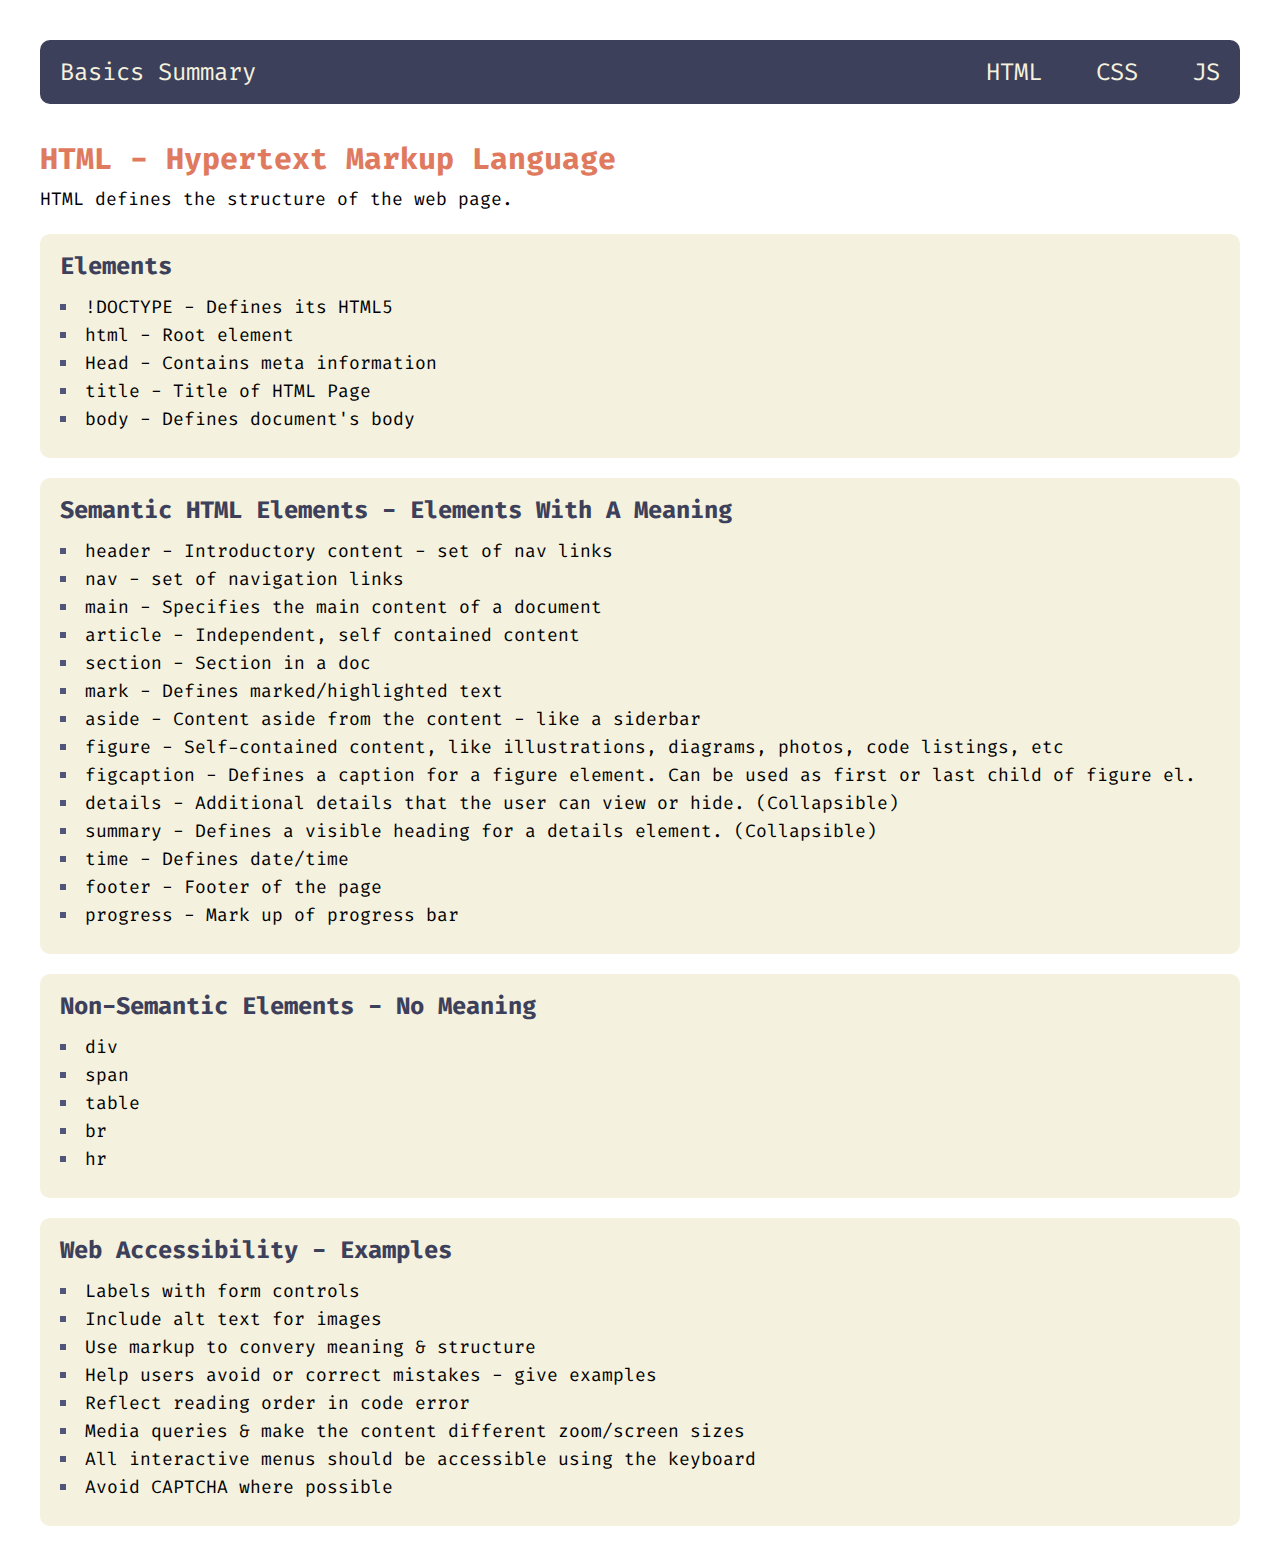
<file: index.html>
<!DOCTYPE html>
<html lang="en">
<head>
  <meta charset="UTF-8">
  <meta name="viewport" content="width=device-width, initial-scale=1.0">
  <link rel="stylesheet" href="./reset.css">
  <link rel="stylesheet" href="./style.css">
  <title>Basics</title>
</head>
<body>
  <header class="header">
    <div class="logo">Basics Summary</div>
    <nav>
      <a href="./index.html">HTML</a>
      <a href="./css-info.html">CSS</a>
      <a href="./js-info.html">JS</a>
    </nav>
  </header>
 <div class="content content-html">
  <h1 class="content-heading">HTML - Hypertext Markup Language</h1>
  <p class="content-subheading">HTML defines the structure of the web page.</p>
  <div class="container">
    <h1>Elements</h1>
    <ul>
      <li>!DOCTYPE - Defines its HTML5</li>
      <li>html - Root element</li>
      <li>Head - Contains meta information</li>
      <li>title - Title of HTML Page</li>
      <li>body - Defines document's body</li>
    </ul>
  </div>
  <div class="container">
    <h1>Semantic HTML Elements - Elements With A Meaning</h1>
    <ul>
      <li>header - Introductory content - set of nav links</li>
      <li>nav - set of navigation links</li>
      <li>main - Specifies the main content of a document</li>
      <li>article - Independent, self contained content</li>
      <li>section - Section in a doc</li>
      <li>mark - Defines marked/highlighted text</li>
      <li>aside - Content aside from the content - like a siderbar</li>
      <li>figure - Self-contained content, like illustrations, diagrams, photos, code listings, etc</li>
      <li>figcaption - Defines a caption for a figure element. Can be used as first or last child of figure el.</li>
      <li>details - Additional details that the user can view or hide. <span class="note">(Collapsible)</span></li>
      <li>summary - Defines a visible heading for a details element. <span class="note">(Collapsible)</span></li>
      <li>time - Defines date/time</li>
      <li>footer - Footer of the page</li>
      <li>progress - Mark up of progress bar</li>
    </ul>
  </div>
  <div class="container">
    <h1>Non-Semantic Elements - No Meaning</h1>
    <ul>
      <li>div</li>
      <li>span</li>
      <li>table</li>
      <li>br</li>
      <li>hr</li>
    </ul>
  </div>
  <div class="container">
    <h1>Web Accessibility - Examples</h1>
    <ul>
      <li>Labels with form controls</li>
      <li>Include alt text for images</li>
      <li>Use markup to convery meaning & structure</li>
      <li>Help users avoid or correct mistakes - give examples</li>
      <li>Reflect reading order in code error</li>
      <li>Media queries & make the content different zoom/screen sizes</li>
      <li>All interactive menus should be accessible using the keyboard</li>
      <li>Avoid CAPTCHA where possible</li>
    </ul>
  </div>
 </div>
</body>
</html>
</file>
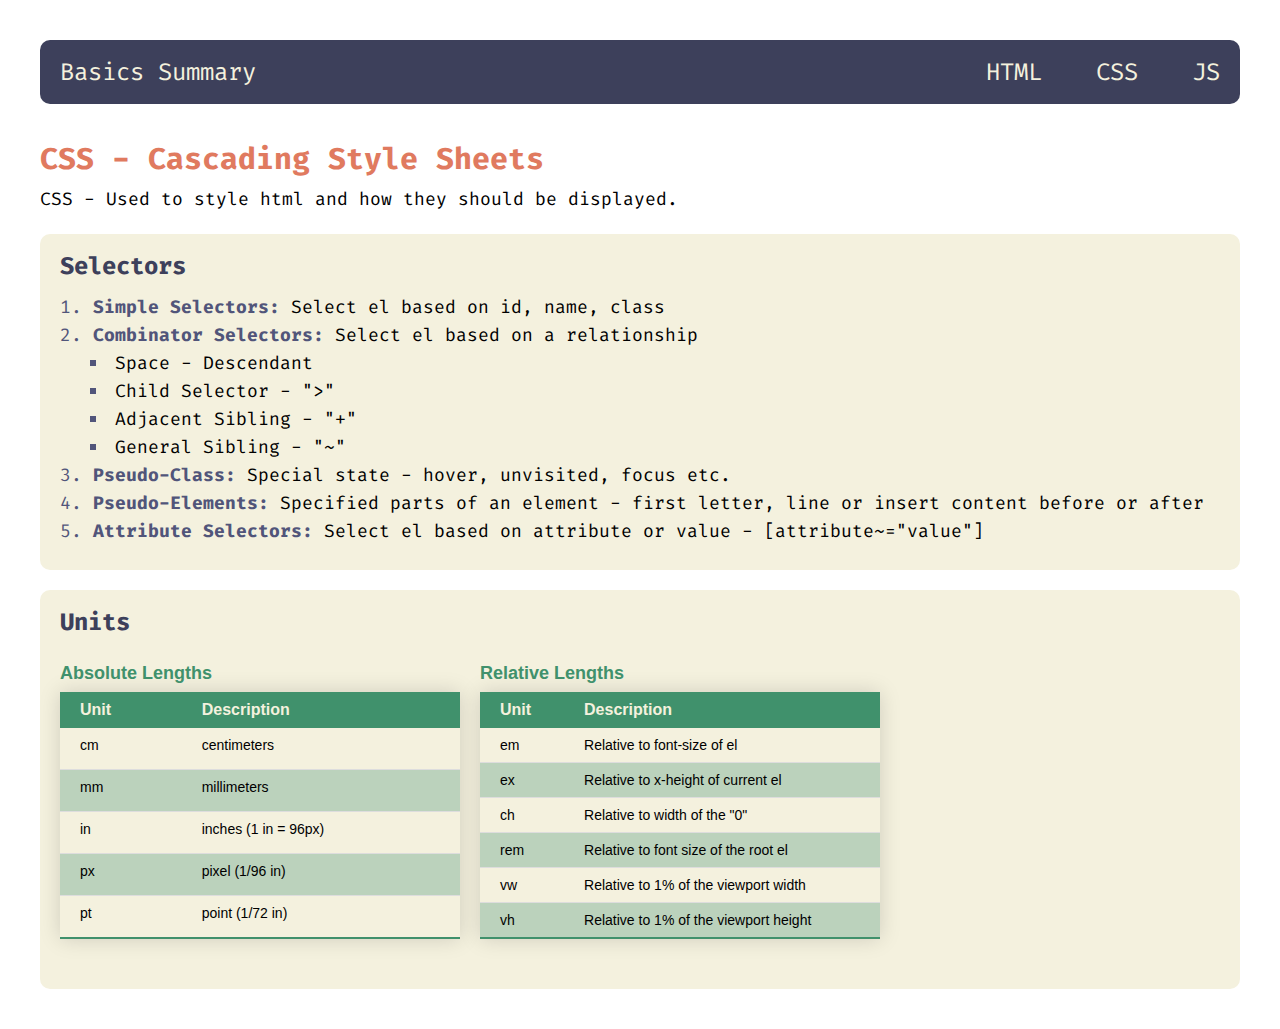
<file: css-info.html>
<!DOCTYPE html>
<html lang="en">
<head>
  <meta charset="UTF-8">
  <meta name="viewport" content="width=device-width, initial-scale=1.0">
  <link rel="stylesheet" href="./reset.css">
  <link rel="stylesheet" href="./style.css">
  <title>CSS</title>
</head>
<body>
  <header class="header">
    <div class="logo">Basics Summary</div>
    <nav>
      <a href="./index.html">HTML</a>
      <a href="./css-info.html">CSS</a>
      <a href="./js-info.html">JS</a>
    </nav>
  </header>
  <div class="content content-css">
    <div class="content-header">
      <h1 class="content-heading">CSS - Cascading Style Sheets</h1>
      <p class="content-subheading">CSS - Used to style html and how they should be displayed.</p>
    </div>
    <div class="container">
      <h1>Selectors</h1>
      <ol>
        <li><span class="bold">Simple Selectors: </span>Select el based on id, name, class</li>
        <li><span class="bold">Combinator Selectors: </span>Select el based on a relationship
          <ul>
            <li>Space - Descendant</li>
            <li>Child Selector - ">"</li>
            <li>Adjacent Sibling - "+"</li>
            <li>General Sibling - "~"</li>
          </ul>
        </li>
        <li><span class="bold">Pseudo-Class: </span>Special state - hover, unvisited, focus etc.</li>
        <li><span class="bold">Pseudo-Elements: </span>Specified parts of an element - first letter, line or insert content before or after</li>
        <li><span class="bold">Attribute Selectors: </span>Select el based on attribute or value - [attribute~="value"]</li>
      </ol>
    </div>
    <div class="container">
      <h1>Units</h1>
      <div id="units-container">
        <table>
          <caption class="table-heading">Absolute Lengths</caption>
          <thead>
            <tr class="table-header-row">
              <th>Unit</th>
              <th>Description</th>
            </tr>
          </thead>
          <tbody>
            <tr>
              <td>cm</td>
              <td>centimeters</td>
            </tr>
            <tr>
              <td>mm</td>
              <td>millimeters</td>
            </tr>
            <tr>
              <td>in</td>
              <td>inches (1 in = 96px)</td>
            </tr>
            <tr>
              <td>px</td>
              <td>pixel (1/96 in)</td>
            </tr>
            <tr>
              <td>pt</td>
              <td>point (1/72 in)</td>
            </tr>
          </tbody>
        </table>
        <table>
          <caption class="table-heading">Relative Lengths</caption>
          <thead>
            <tr class="table-header-row">
              <th>Unit</th>
              <th>Description</th>
            </tr>
          </thead>
          <tbody>
            <tr>
              <td>em</td>
              <td>Relative to font-size of el</td>
            </tr>
            <tr>
              <td>ex</td>
              <td>Relative to x-height of current el</td>
            </tr>
            <tr>
              <td>ch</td>
              <td>Relative to width of the "0"</td>
            </tr>
            <tr>
              <td>rem</td>
              <td>Relative to font size of the root el</td>
            </tr>
            <tr>
              <td>vw</td>
              <td>Relative to 1% of the viewport width</td>
            </tr>
            <tr>
              <td>vh</td>
              <td>Relative to 1% of the viewport height</td>
            </tr>
          </tbody>
        </table>
      </div>
    </div>
   </div>
</body>
</html>
</file>
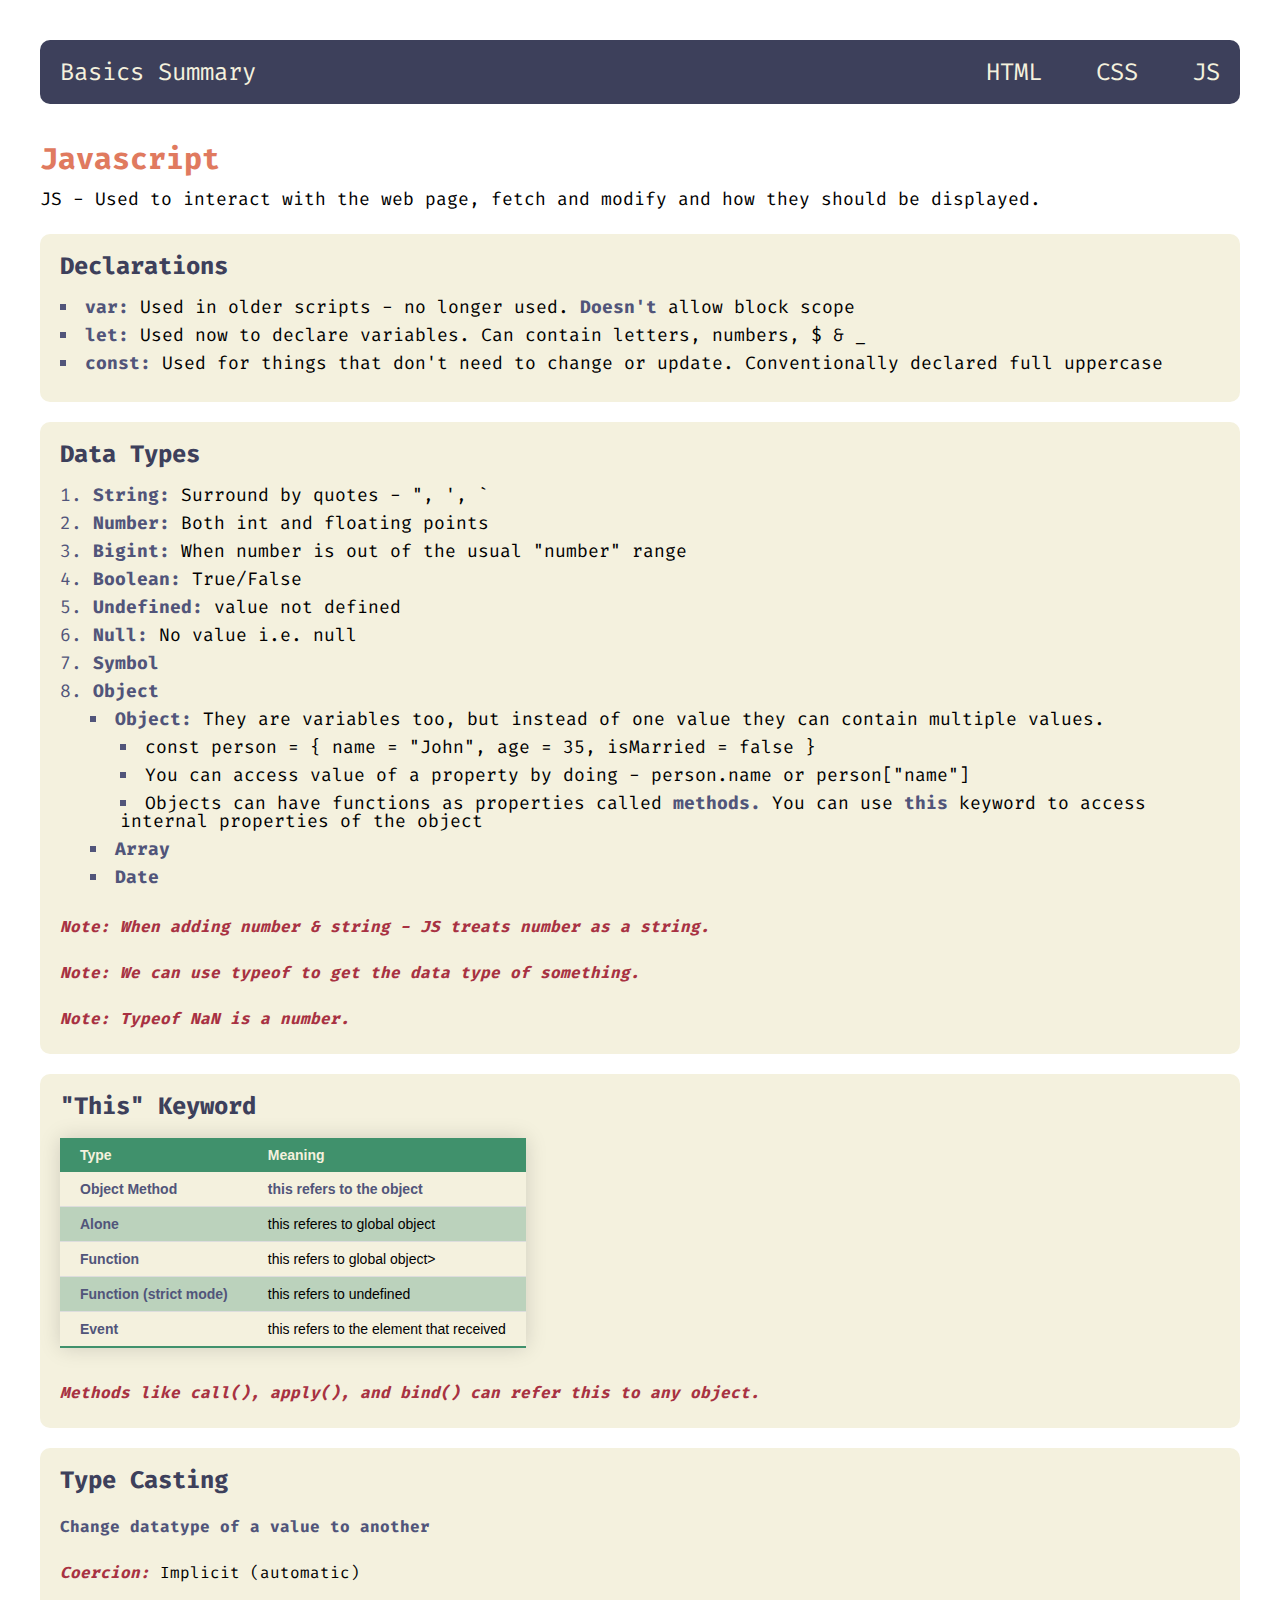
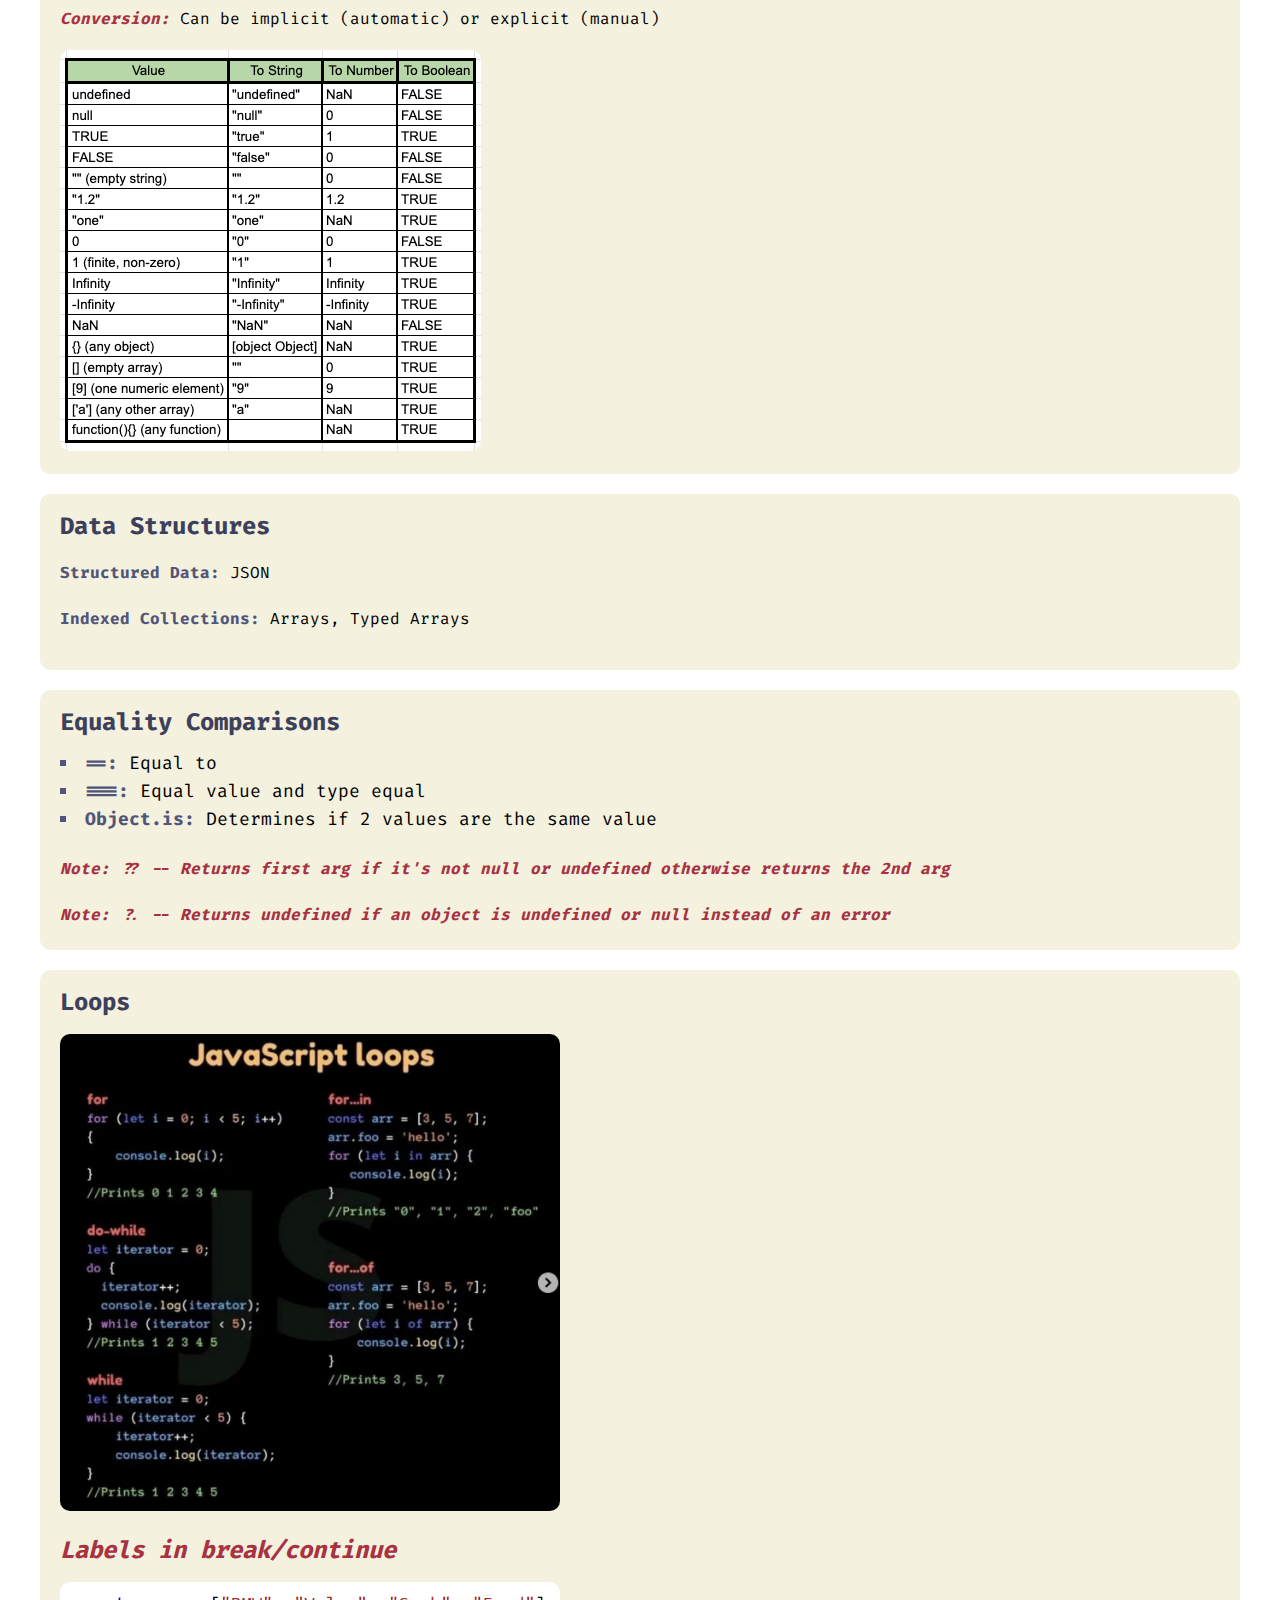
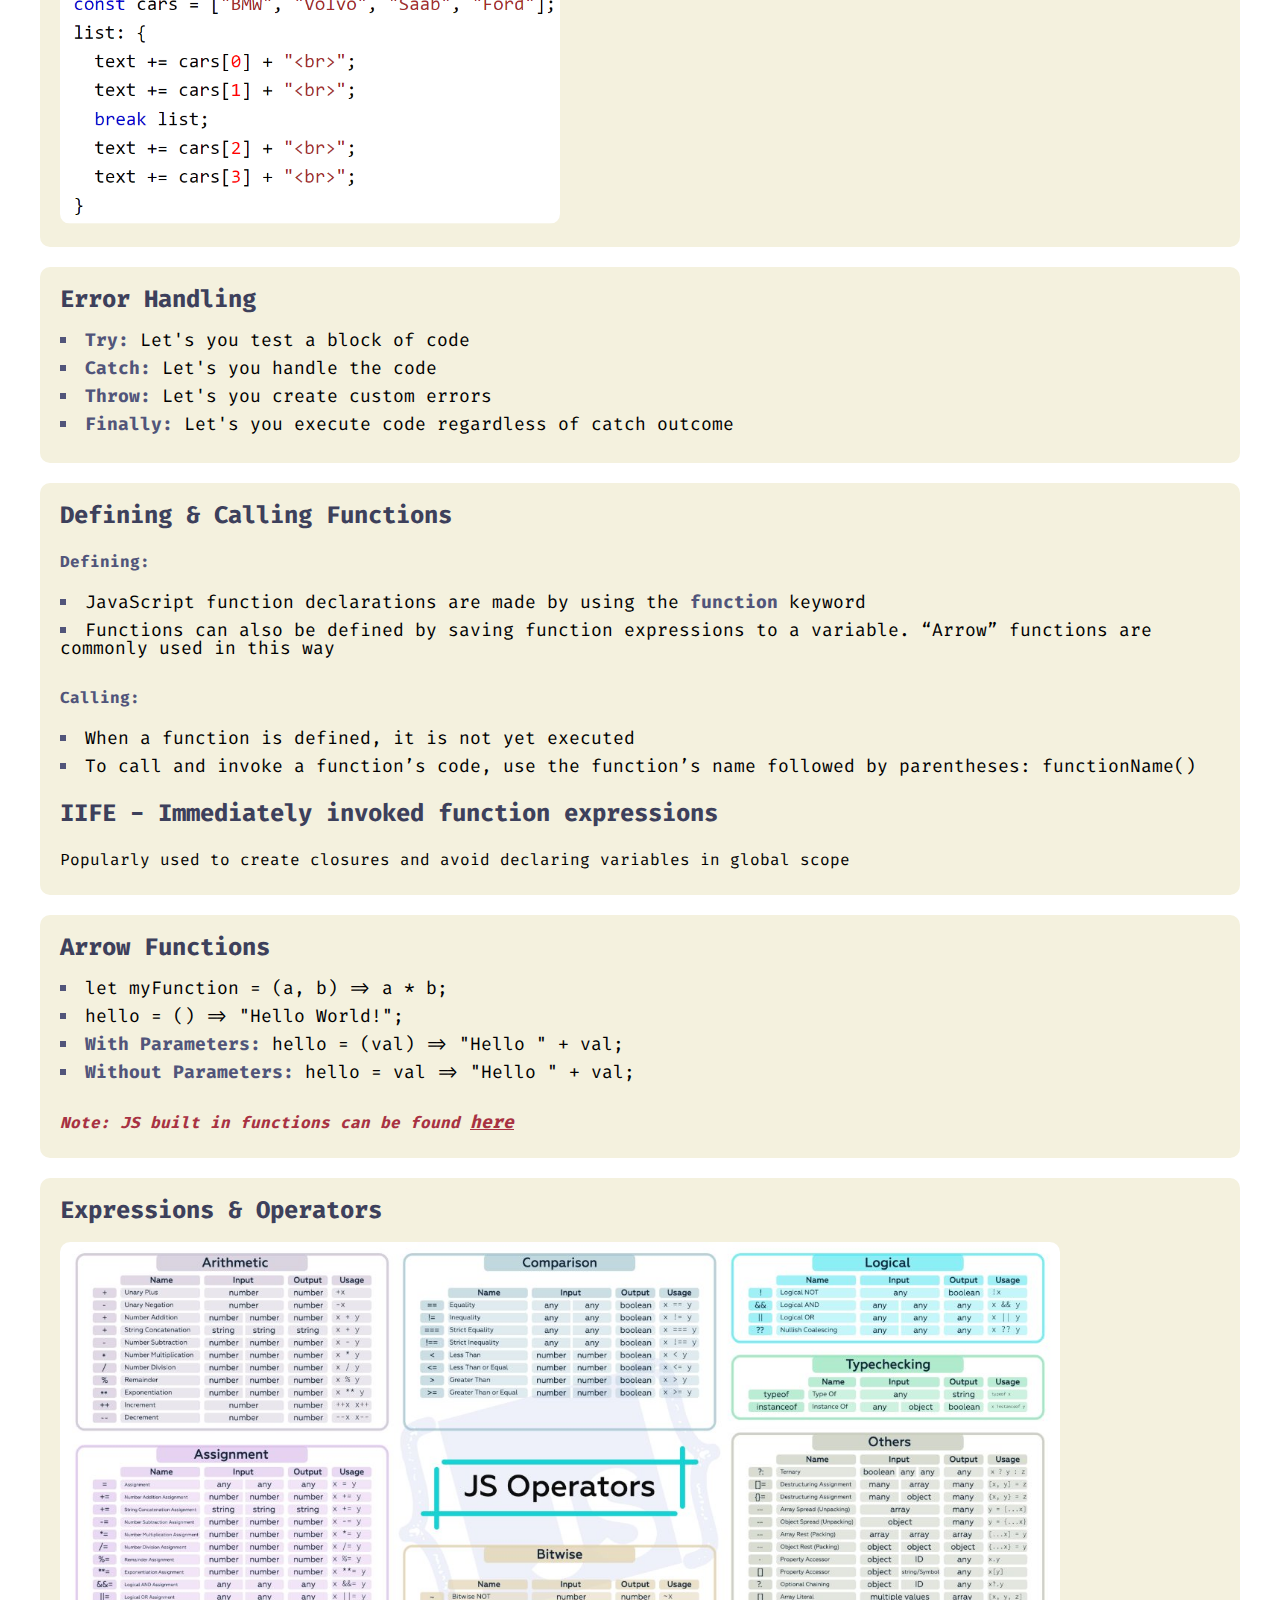
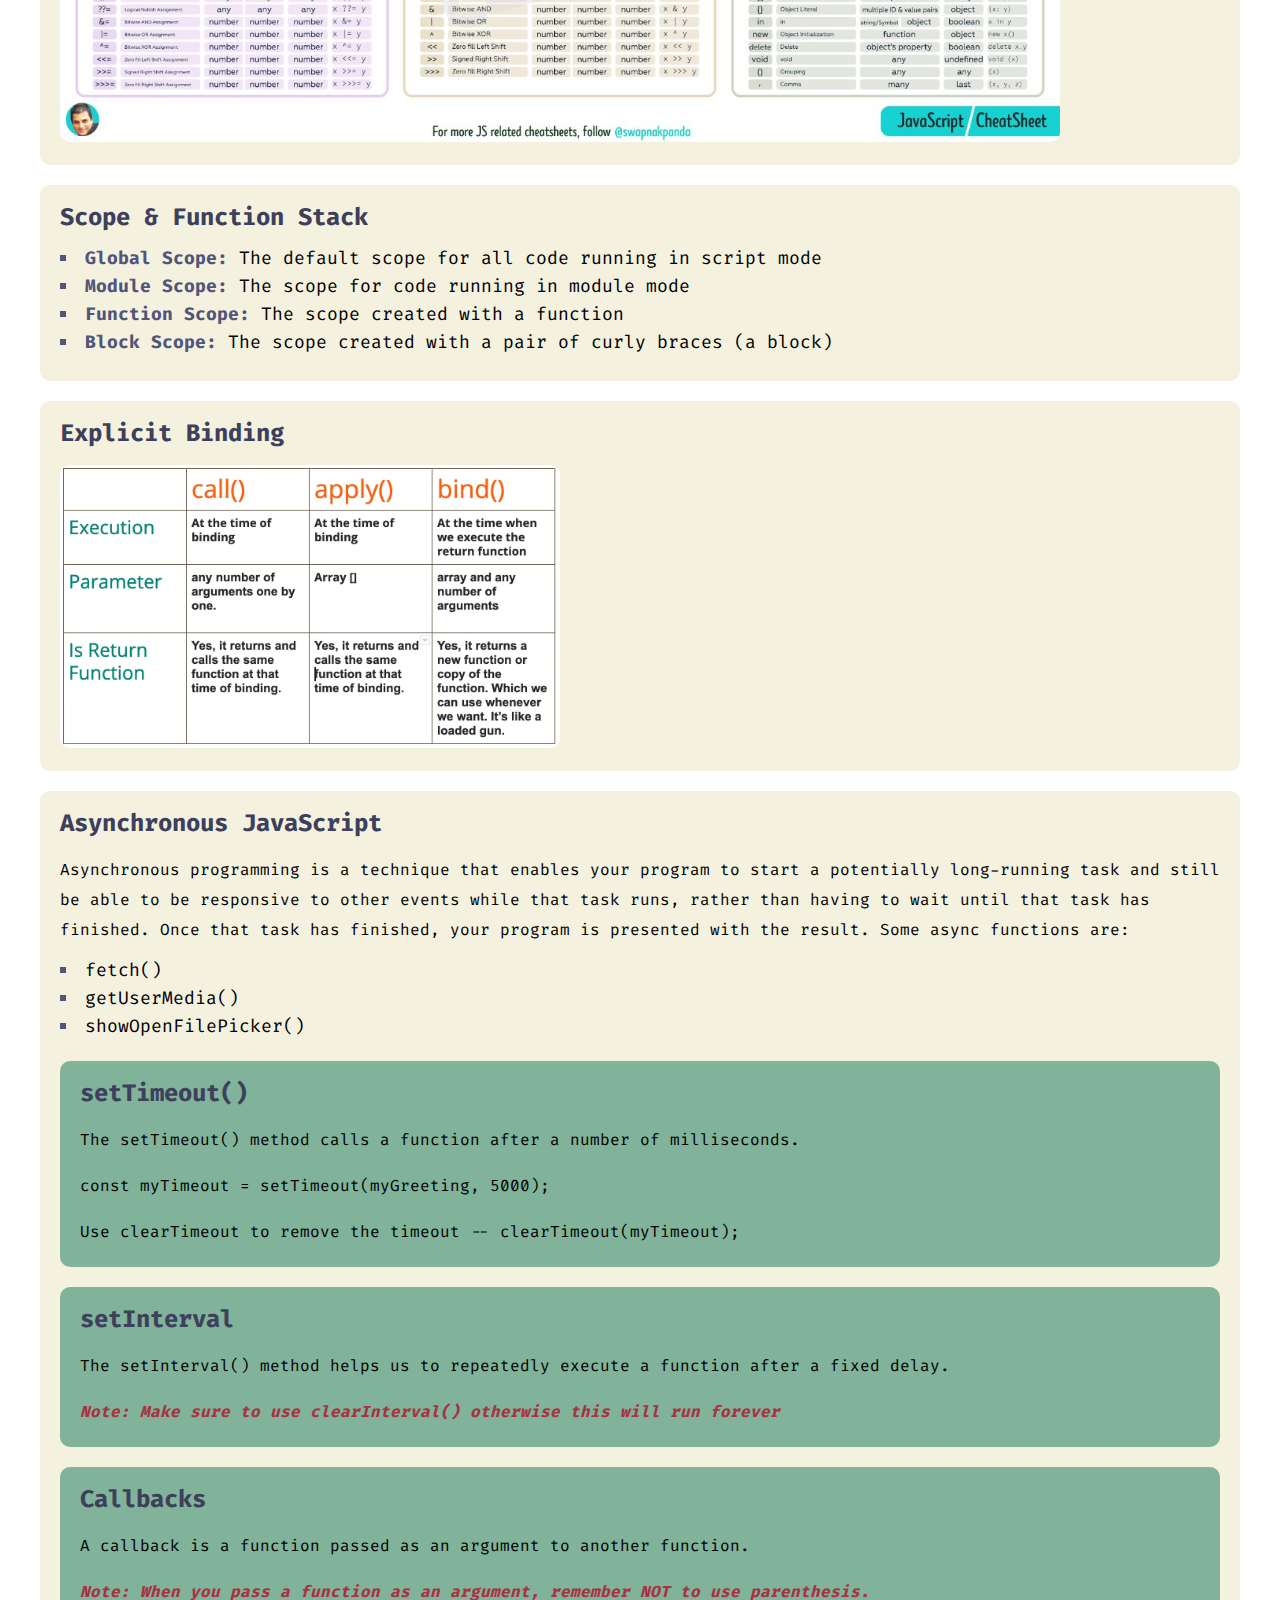
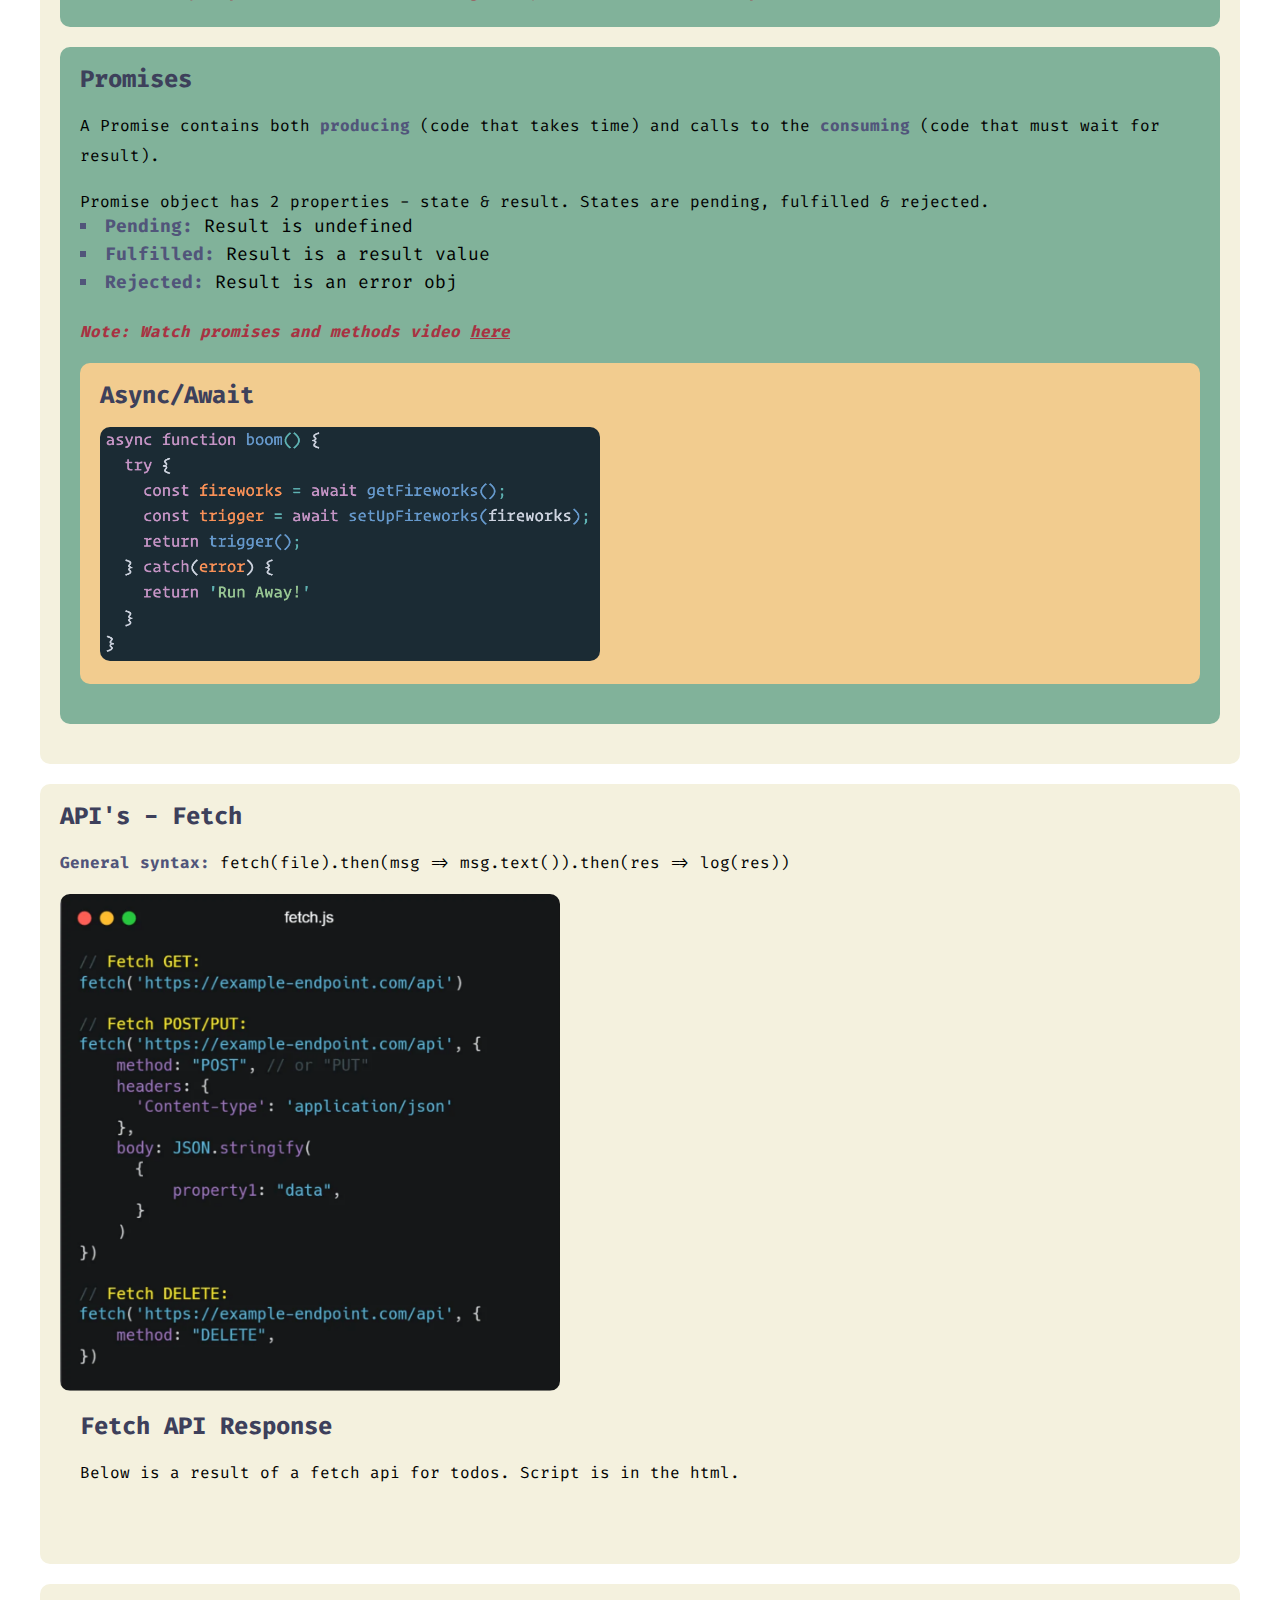
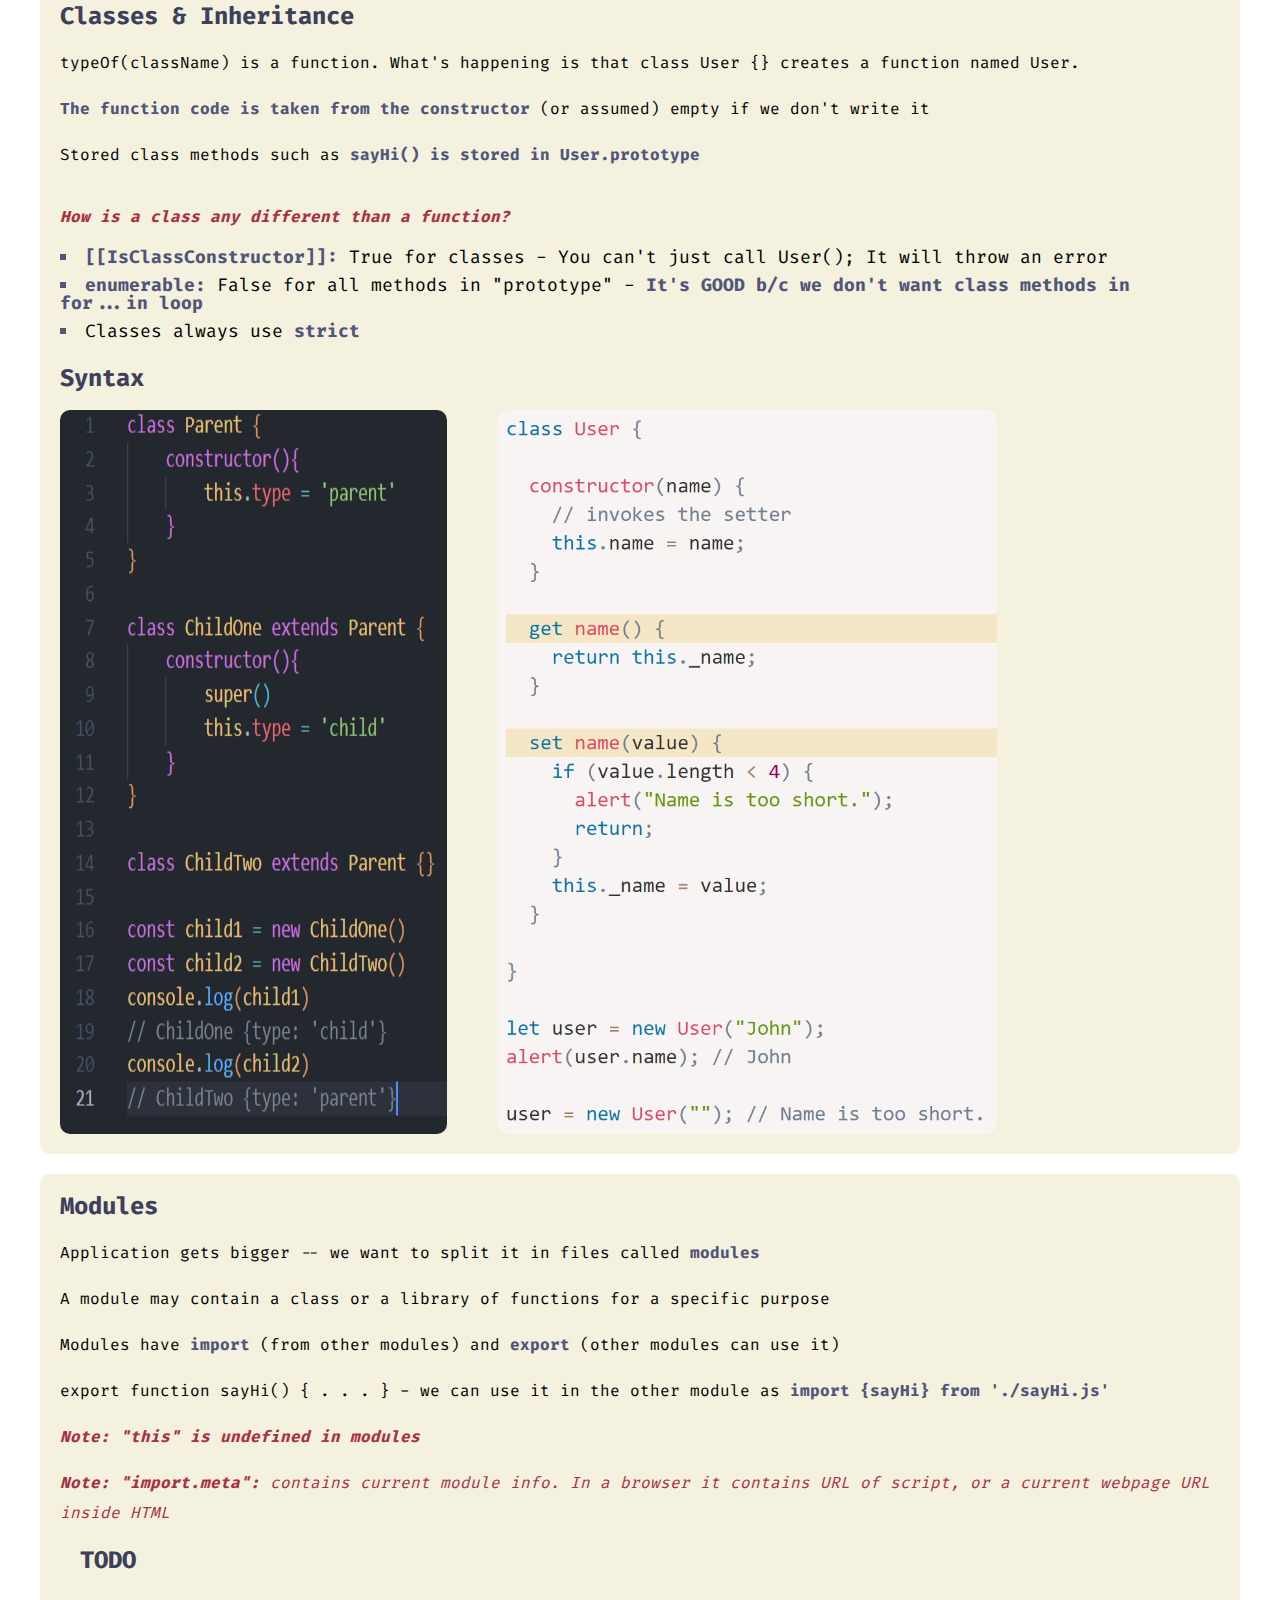
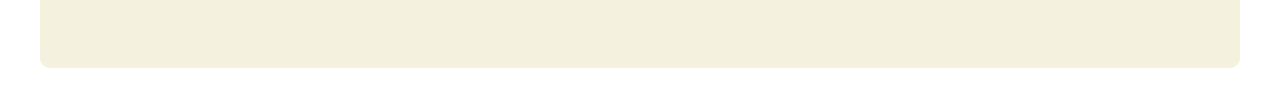
<file: js-info.html>
<!DOCTYPE html>
<html lang="en">
<head>
  <meta charset="UTF-8">
  <meta name="viewport" content="width=device-width, initial-scale=1.0">
  <link rel="stylesheet" href="./reset.css">
  <link rel="stylesheet" href="./style.css">
  <title>JS Info</title>
</head>
<body>
  <header class="header">
    <div class="logo">Basics Summary</div>
    <nav>
      <a href="./index.html">HTML</a>
      <a href="./css-info.html">CSS</a>
      <a href="./js-info.html">JS</a>
    </nav>
  </header>
  <div class="content content-js">
    <div class="content-header">
      <h1 class="content-heading">Javascript</h1>
      <p class="content-subheading">JS - Used to interact with the web page, fetch and modify and how they should be displayed.</p>
    </div>
    <div class="container">
      <h1>Declarations</h1>
      <ul>
        <li><span class="bold">var: </span>Used in older scripts - no longer used. <span class="bold">Doesn't </span> allow block scope</li>
        <li><span class="bold">let: </span>Used now to declare variables. Can contain letters, numbers, $ & _</li>
        <li><span class="bold">const: </span>Used for things that don't need to change or update. Conventionally declared full uppercase</li>
      </ul>
    </div>
    <div class="container">
      <h1>Data Types</h1>
      <ol>
        <li><span class="bold">String: </span>Surround by quotes - ", ', `</li>
        <li><span class="bold">Number: </span>Both int and floating points</li>
        <li><span class="bold">Bigint: </span>When number is out of the usual "number" range</li>
        <li><span class="bold">Boolean: </span>True/False</li>
        <li><span class="bold">Undefined: </span>value not defined</li>
        <li><span class="bold">Null: </span>No value i.e. null</li>
        <li><span class="bold">Symbol</span></li>
        <li><span class="bold">Object</span>
          <ul>
            <li><span class="bold">Object: </span>They are variables too, but instead of one value they can contain multiple values.
              <ul>
                <li>const person = {
                    name = "John",
                    age = 35,
                    isMarried = false
                  }
                </li>
                <li>You can access value of a property by doing - person.name or person["name"]</li>
                <li>Objects can have functions as properties called <span class="bold">methods. </span>You can use <span class="bold">this</span> keyword to access internal properties of the object</li>
              </ul>
            </li>
            <li><span class="bold">Array</span></li>
            <li><span class="bold">Date</span></li>
          </ul>
        </li>
      </ol>
      <br>
      <p><span class="error">Note: When adding number & string - JS treats number as a string. </span></p>
      <br>
      <p><span class="error">Note: We can use typeof to get the data type of something.</span></p>
      <br>
      <p><span class="error">Note: Typeof NaN is a number.</span></p>
    </div>
    <div class="container">
      <h1>"This" Keyword</h1>
      <table>
        <thead>
          <tr>
            <td>Type</td>
            <td>Meaning</td>
          </tr>
        </thead>
        <tbody>
          <tr>
            <td><span class="bold">Object Method</span></td>
            <td><span class="bold">this refers to the object</span></td>
          </tr>
          <tr>
            <td><span class="bold">Alone</span></td>
            <td>this referes to global object</td>
          </tr>
          <tr>
            <td><span class="bold">Function</span></td>
            <td>this refers to global object></td>
          </tr>
          <tr>
            <td><span class="bold">Function (strict mode)</span></td>
            <td>this refers to undefined</td>
          </tr>
          <tr>
            <td><span class="bold">Event</span></td>
            <td>this refers to the element that received</td>
          </tr>
        </tbody>
      </table>
      <p><span class="error">Methods like call(), apply(), and bind() can refer this to any object.</span></p>
    </div>
    <div class="container">
      <h1>Type Casting</h1>
      <p><span class="bold">Change datatype of a value to another</span></p><br>
      <p><span class="error">Coercion: </span>Implicit (automatic)</p><br>
      <p><span class="error">Conversion: </span>Can be implicit (automatic) or explicit (manual)</p><br>
      <img src="./Type conversion chart.png" alt="Type conversion image">
    </div>
    <div class="container">
      <h1>Data Structures</h1>
      <p><span class="bold">Structured Data: </span>JSON</p><br>
      <p><span class="bold">Indexed Collections: </span>Arrays, Typed Arrays</p><br>
      <p><span class="bold"></span></p>
    </div>
    <div class="container">
      <h1>Equality Comparisons</h1>
      <ul>
        <li><span class="bold">==: </span>Equal to</li>
        <li><span class="bold">===: </span>Equal value and type equal</li>
        <li><span class="bold">Object.is: </span>Determines if 2 values are the same value</li>
      </ul><br>
      <p><span class="error">Note: ?? -- Returns first arg if it's not null or undefined otherwise returns the 2nd arg</span></p><br>
      <p><span class="error">Note: ?. -- Returns undefined if an object is undefined or null instead of an error</span></p>
    </div>
    <div class="container">
      <h1>Loops</h1>
      <img src="./Loops.png" alt="Loops Image">
      <h1><br><span class="error">Labels in break/continue</span></h1>
      <img src="./Label - Break_Continue.png" alt="break/continue">
    </div>
    <div class="container">
      <h1>Error Handling</h1>
      <ul>
        <li><span class="bold">Try: </span>Let's you test a block of code</li>
        <li><span class="bold">Catch: </span>Let's you handle the code</li>
        <li><span class="bold">Throw: </span>Let's you create custom errors</li>
        <li><span class="bold">Finally: </span>Let's you execute code regardless of catch outcome</li>
      </ul>
    </div>
    <div class="container">
      <h1>Defining & Calling Functions</h1>
      <p><span class="bold">Defining:</span></p><br>
      <ul>
        <li>JavaScript function declarations are made by using the <span class="bold">function</span> keyword</li>
        <li>Functions can also be defined by saving function expressions to a variable. “Arrow” functions are commonly used in this way</li>
      </ul><br>
      <p><span class="bold">Calling:</span></p><br>
      <ul>
        <li>When a function is defined, it is not yet executed</li>
        <li>To call and invoke a function’s code, use the function’s name followed by parentheses: functionName()</li>
      </ul><br>
      <h1>IIFE - Immediately invoked function expressions</h1>
      <p>Popularly used to create closures and avoid declaring variables in global scope</p>
    </div>
    <div class="container">
      <h1>Arrow Functions</h1>
      <ul>
        <li>let myFunction = (a, b) => a * b;</li>
        <li>hello = () => "Hello World!";</li>
        <li><span class="bold">With Parameters: </span>hello = (val) => "Hello " + val;</li>
        <li><span class="bold">Without Parameters: </span>hello = val => "Hello " + val;</li>
      </ul><br>
      <p><span class="error">Note: JS built in functions can be found <a style="color:#a83242; font-size: 18px; text-decoration: underline;" href="https://www.tutorialspoint.com/javascript/javascript_builtin_functions.htm">here</a></span></p>
    </div>
    <div class="container">
      <h1>Expressions & Operators</h1>
      <img src="./JS Operators.jpg" alt="Operators cheat sheet" style="max-width: 1000px">
    </div>
    <div class="container">
      <h1>Scope & Function Stack</h1>
      <ul>
        <li><span class="bold">Global Scope: </span>The default scope for all code running in script mode</li>
        <li><span class="bold">Module Scope: </span>The scope for code running in module mode</li>
        <li><span class="bold">Function Scope: </span>The scope created with a function</li>
        <li><span class="bold">Block Scope: </span>The scope created with a pair of curly braces (a block)</li>
      </ul>
    </div>
    <div class="container">
      <h1>Explicit Binding</h1>
      <img src="./Explicit Binding.webp" alt="Binding Summary">
    </div>
    <div class="container">
      <h1>Asynchronous JavaScript</h1>
      <p>Asynchronous programming is a technique that enables your program to start a potentially long-running task and still be able to be responsive to other events while that task runs, rather than having to wait until that task has finished. Once that task has finished, your program is presented with the result. Some async functions are:</p><br>
      <ul>
        <li>fetch()</li>
        <li>getUserMedia()</li>
        <li>showOpenFilePicker()</li>
      </ul><br>
      <div class="container" style="background-color: #81b29a">
        <h1>setTimeout()</h1>
        <p>The setTimeout() method calls a function after a number of milliseconds.</p><br>
        <p>const myTimeout = setTimeout(myGreeting, 5000);</p><br>
        <p>Use clearTimeout to remove the timeout -- clearTimeout(myTimeout);</p>
      </div>
      <div class="container" style="background-color: #81b29a">
        <h1>setInterval</h1>
        <p>The setInterval() method helps us to repeatedly execute a function after a fixed delay.</p><br>
        <p><span class="error">Note: Make sure to use clearInterval() otherwise this will run forever</span></p>
      </div>
      <div class="container" style="background-color: #81b29a">
        <h1>Callbacks</h1>
        <p>A callback is a function passed as an argument to another function.</p><br>
        <p><span class="error">Note: When you pass a function as an argument, remember NOT to use parenthesis.</span></p>
      </div>
      <div class="container" style="background-color: #81b29a">
        <h1>Promises</h1>
        <p>A Promise contains both 
          <span class="bold">producing </span>
          (code that takes time) and calls to the
          <span class="bold">consuming </span>
          (code that must wait for result).
        </p><br>
        <p>Promise object has 2 properties - state & result. States are pending, fulfilled & rejected.</p>
        <ul>
          <li><span class="bold">Pending: </span>Result is undefined</li>
          <li><span class="bold">Fulfilled: </span>Result is a result value</li>
          <li><span class="bold">Rejected: </span>Result is an error obj</li>
        </ul><br>
        <p><span class="error">Note: Watch promises and methods video <a href="https://www.youtube.com/watch?v=DHvZLI7Db8E" style="color: #a83242; text-decoration: underline;">here</a></span></p><br>
        <div class="container" style="background-color: #f2cc8f">
          <h1>Async/Await</h1>
          <img src="./Async_Await.png" alt="async await">
        </div>
      </div>
    </div>
    <div class="container">
      <h1>API's - Fetch</h1>
      <p><span class="bold">General syntax: </span>fetch(file).then(msg => msg.text()).then(res => log(res))</p><br>
      <img src="./fetch.png" alt="fetch crud"><br>
      <div class="container">
        <h1>Fetch API Response</h1>
        <p>Below is a result of a fetch api for todos. Script is in the html.</p><br>
        <div id="fetch-result"></div>
      </div>
    </div>
    <div class="container">
      <h1>Classes & Inheritance</h1>
      <p>typeOf(className) is a function. What's happening is that class User {} creates a function named User.</p><br>
      <p><span class="bold">The function code is taken from the constructor</span> (or assumed) empty if we don't write it</p><br>
      <p>Stored class methods such as <span class="bold">sayHi() is stored in User.prototype</span></p><br><br>
      <p><span class="error">How is a class any different than a function?</span></p><br>
      <ul>
        <li><span class="bold">[[IsClassConstructor]]: </span>True for classes - You can't just call User(); It will throw an error</li>
        <li><span class="bold">enumerable: </span>False for all methods in "prototype" - <span class="bold">It's GOOD b/c we don't want class methods in for...in loop</span></li>
        <li>Classes always use <span class="bold">strict</span></li>
      </ul><br>
      <h1>Syntax</h1>
      <div style="display: flex; gap: 50px">
        <img src="./Classes.png" alt="Classes">
        <img src="./Get-Set Classes.png" alt="getters/setters">
      </div>
    </div>
    <div class="container">
      <h1>Modules</h1>
      <p>Application gets bigger -- we want to split it in files called <span class="bold">modules</span></p><br>
      <p>A module may contain a class or a library of functions for a specific purpose</p><br>
      <p>Modules have <span class="bold">import </span>(from other modules) and <span class="bold">export</span> (other modules can use it)</p><br>
      <p>export function sayHi() { . . . } - we can use it in the other module as <span class="bold">import {sayHi} from './sayHi.js' </span></p><br>
      <p><span class="error">Note: "this" is undefined in modules</span></p><br>
      <p><span class="error">Note: "import.meta": </span><span class="error" style="font-weight: normal;">contains current module info. In a browser it contains URL of script, or a current webpage URL inside HTML</span></p>
      <div class="container">
        <h1>TODO</h1>
        <a href="./https://javascript.info/modules">Read more and todo</a>
      </div>
    </div>
  </div>
  <script>
    const resultContainer = document.getElementById('fetch-result');
    const list = document.createElement('ul');
    const printTodos = (todos) => {
      todos.forEach(todo=>{
        let listItem = document.createElement('li');
        listItem.innerHTML = `<span class="bold">Todo: </span>${todo.todo} <br><span class="error">Completed: </span>${todo.completed}<br><br>`
        list.appendChild(listItem)
      })
    };
    async function getTodos() {
      const res = await fetch('https://dummyjson.com/todos?limit=5')
      const data = await res.json()
      console.log(data.todos);
      printTodos(data.todos);
    }
    getTodos()
    resultContainer.appendChild(list);
  </script>
</body>
</html>
</file>
<file: style.css>
/* Imports */
@import url('https://fonts.googleapis.com/css2?family=Fira+Code:wght@300..700&display=swap');


/* Generic Styles */
* {
  box-sizing: border-box;
}

body {
  margin: 40px;
  font-family: "Fira Code", monospace;
  font-optical-sizing: auto;
  font-style: normal;
}

a, a:visited {
  color: #f4f1de;
  text-decoration: none;
  cursor: pointer;
}

ul {
  list-style-type: square;
  list-style-position: inside;
}


ol {
  list-style-type: decimal;
  list-style-position: inside;
}

li {
  margin-bottom: 10px;
  font-size: 18px;
}

li::marker {
  color: #51557A;
}

ol li ul {
  margin: 10px 0 0 30px;
}

p {
  line-height: 30px;
}

span.bold {
  font-weight: bold;
  color: #51557A;
}

span.error {
  font-weight: bold;
  font-style: italic;
  color: #a83242;
}

table {
  border-collapse: collapse;
  margin: 10px 0 30px;
  font-size: 0.9em;
  font-family: sans-serif;
  min-width: 400px;
  box-shadow: 0 0 20px rgba(0, 0, 0, 0.15);
  margin-right: 20px;
}

thead tr {
  background-color: #40916c;
  color: #f4f1de;
  text-align: left;
  font-weight: bold;
}

table th, table td {
  padding: 10px 20px;
}

table th {
  font-size: 16px;
}

table td {
  font-size: 14px;
}

tbody tr {
  border-bottom: 1px solid #dddddd;
}

tbody tr:nth-of-type(even) {
  background-color: #bbd2bc;
}

img {
  max-width: 500px;
  border-radius: 10px;
  cursor: pointer;
}

/* img:hover {
  transform: scale(1.5);
} */

tbody tr:last-of-type {
  border-bottom: 2px solid #40916c;
}

.table-heading {
  font-size: 18px;
  font-weight: bold;
  color: #40916c;
  margin-bottom: 10px;
  text-align: left;
}

.content {
  margin-top: 20px;
  padding: 20px 0 0;
}

.content-heading {
  font-size: 30px;
  margin-bottom: 10px;
  font-weight: bold;
  color: #e07a5f;
}

.content-subheading {
  font-size: 18px;
  margin-bottom: 20px;
}

.container {
  background-color: #f4f1de;
  padding: 20px;
  border-radius: 10px;
  margin: 0 0 20px;
}

.container h1 {
  font-size: 24px;
  font-weight: bold;
  color: #3d405b;
  margin-bottom: 20px;
}


/* Header Styles */

.header {
  display: flex;
  justify-content: space-between;
  font-size: 24px;
  background-color: #3d405b;
  padding: 20px;
  border-radius: 10px;
  color: #f4f1de;
}

nav a {
  margin: 0 20px;
}

nav a:hover {
  color: #f2cc8f;
}

nav a:last-child {
  margin-right: 0;
}

#units-container {
  margin: 0 auto;
  display: flex;
  justify-content: start;
}
</file>
